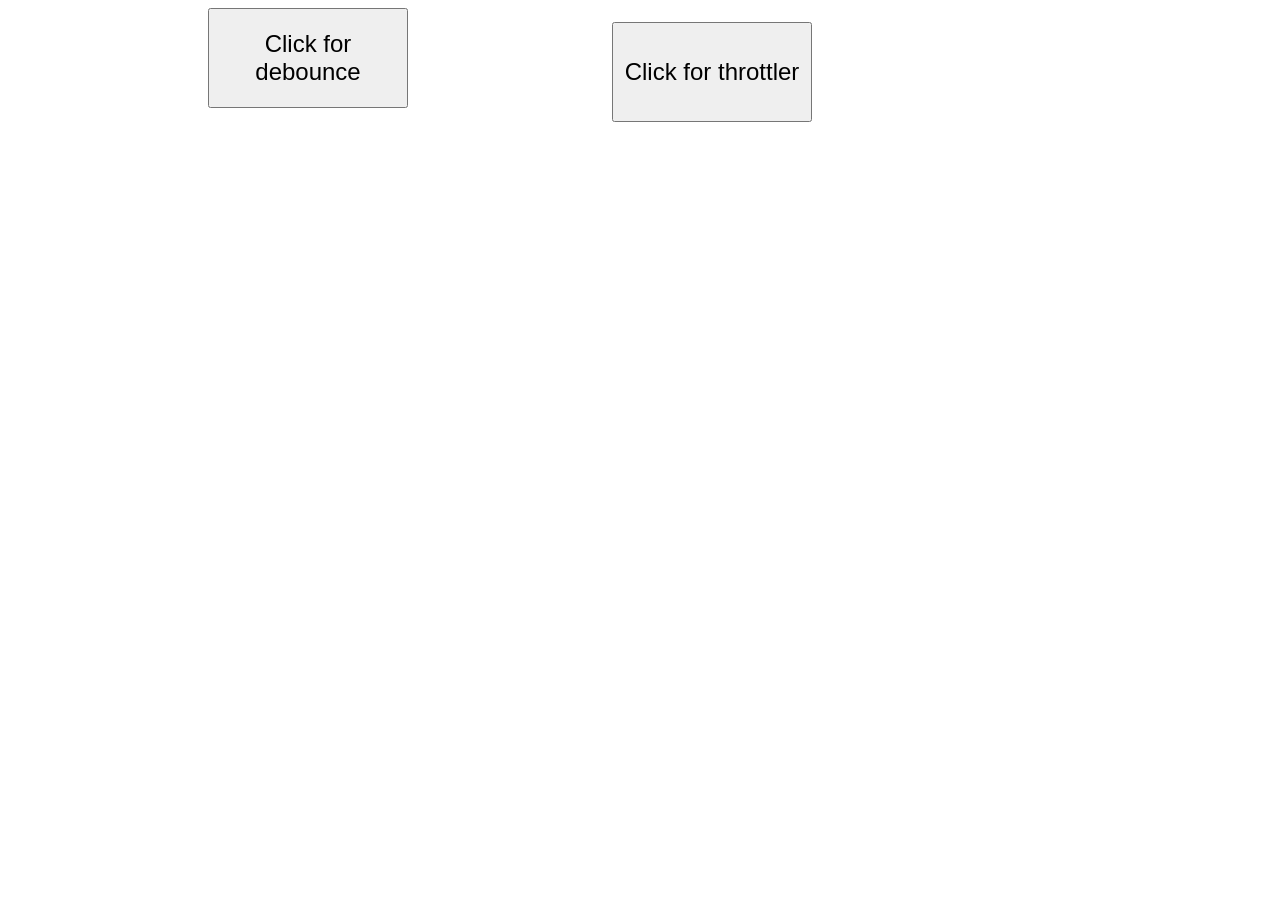
<file: throttle.html>
<!DOCTYPE html>
<html lang="en">
<head>
    <meta charset="UTF-8">
    <meta http-equiv="X-UA-Compatible" content="IE=edge">
    <meta name="viewport" content="width=device-width, initial-scale=1.0">
    <title>Document</title>
    <style>
        .debounce,.throttler{
          
            display: inline-block;
            width: 200px;
            height: 100px;
            margin-left: 200px;
            font-size: 1.5em;
            box-sizing: border-box;
        }
    </style>
</head>
<body>
        <button class="debounce">Click for debounce </button>
        <button class="throttler">Click for throttler </button>
    <script>
        const handleClickDebounncer = () => {
            console.log("clicked debouncer")
        }


        function debouncer(fn, delay) {
            let id;
            return () => {
                if(id){
                    clearTimeout(id);
                }
                id = setTimeout(()=> fn.apply(this,arguments), delay)
            }
        }
        document.querySelector(".debounce").addEventListener("click" , debouncer(handleClickDebounncer,500));
        
        const handleClickThrottler = () => {
            console.log("clicked throttler")
        }
        function throttler(fn, delay) {
            let lastCall = 0;
            return () => {
                let now = Date.now();
                if(Date.now() - lastCall >= delay){
                    lastCall =  Date.now() 
                    fn.apply(this,arguments)
                }
            }
        }
        document.querySelector(".throttler").addEventListener("click" , throttler(handleClickThrottler,1000));
         
        
    </script>
</body>
</html>
</file>
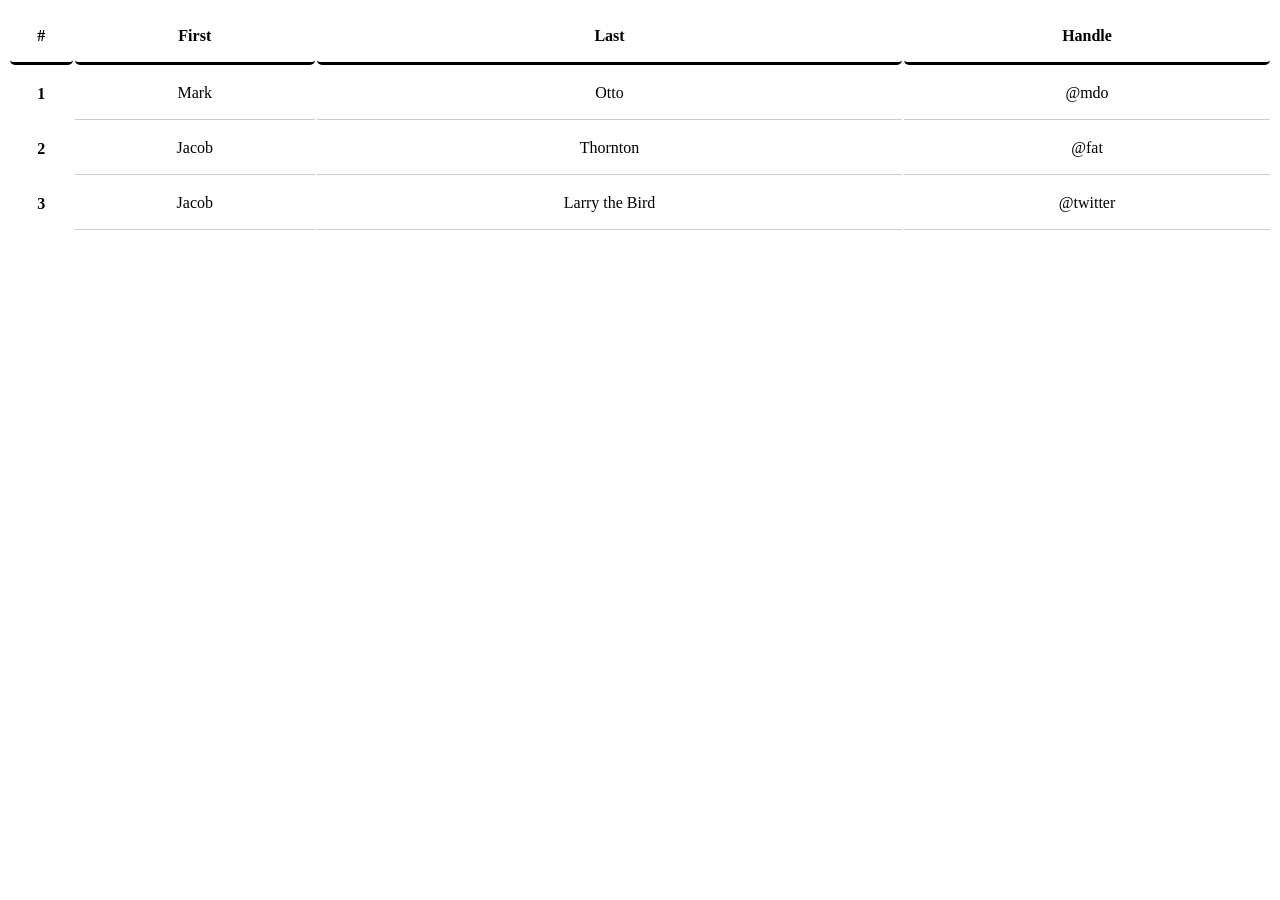
<file: stack/i.html>
<!DOCTYPE html>
<html lang="en">

<head>
    <meta charset="UTF-8">
    <meta http-equiv="X-UA-Compatible" content="IE=edge">
    <meta name="viewport" content="width=device-width, initial-scale=1.0">
    <title>Document</title>
   
    <style>
        table {
            width: 100%;
        }

        td {
            text-align: center;
            height: 50px;
            border-bottom: 1px solid #ccc;
        }
        thead th {
            border-bottom: 3px solid black;
            border-radius: 5px;
            height: 50px;
        }
    </style>
</head>

<body>
    <table>
        <thead>
            <tr>
                <th scope="col">#</th>
                <th scope="col">First</th>
                <th scope="col">Last</th>
                <th scope="col">Handle</th>
            </tr>
        </thead>
        <tbody>

            <tr>
                <th scope="row">1</th>
                <td>Mark</td>
                <td>Otto</td>
                <td>@mdo</td>
            </tr>
            </hr>
            <tr>
                <th scope="row">2</th>
                <td>Jacob</td>
                <td>Thornton</td>
                <td>@fat</td>
            </tr>
            <tr>
                <th scope="row">3</th>
                <td>Jacob</td>
                <td>Larry the Bird</td>
                <td>@twitter</td>
            </tr>
        </tbody>
    </table>
   
</body>

</html>
</file>
